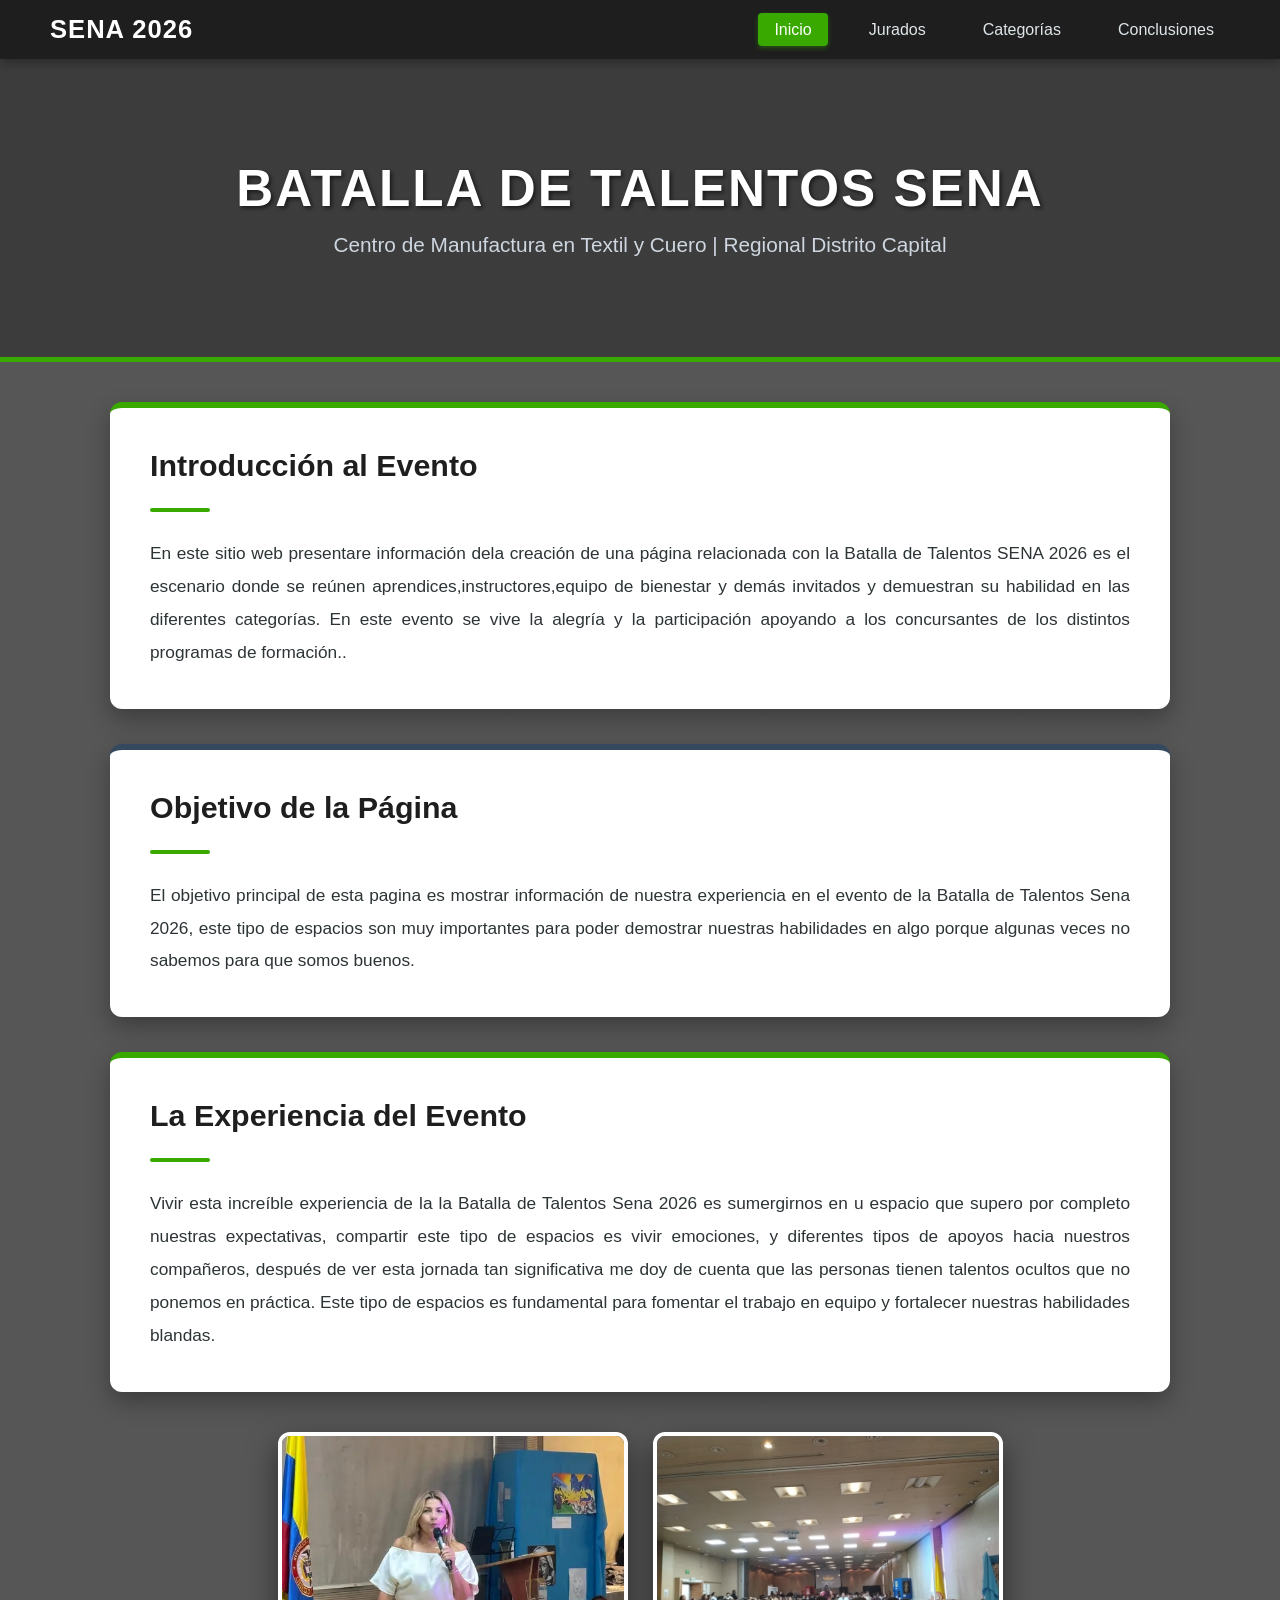
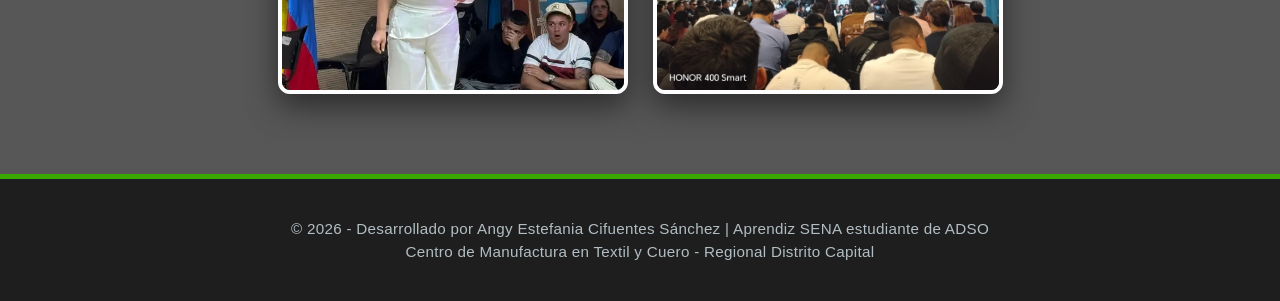
<file: index.html>
<!DOCTYPE html>
<html lang="es">
<head>
    <meta charset="UTF-8">
    <meta name="viewport" content="width=device-width, initial-scale=1.0">
    <title>Batalla de Talentos SENA - Inicio</title>
    <link rel="stylesheet" href="css/estilos.css">
</head>
<body>

    <nav class="navbar">
        <div class="nav-logo">SENA 2026</div>
        <ul class="nav-links">
            <li><a href="index.html" class="active">Inicio</a></li>
            <li><a href="paginas/jurados.html">Jurados</a></li>
            <li><a href="paginas/categorias.html">Categorías</a></li>
            <li><a href="paginas/conclusiones.html">Conclusiones</a></li>
        </ul>
    </nav>

    <header class="hero-section">
        <h1>Batalla de Talentos SENA</h1>
        <p>Centro de Manufactura en Textil y Cuero | Regional Distrito Capital</p>
    </header>

    <main class="main-container">
        
        <section class="section-card border-green">
            <h2>Introducción al Evento</h2>
            <div class="line-separator"></div>
            <p>En este sitio web presentare información dela creación de una página relacionada con la Batalla de Talentos SENA 2026 es el escenario donde se reúnen aprendices,instructores,equipo de bienestar y demás invitados y demuestran su habilidad en las diferentes categorías. En este evento se vive la alegría y la participación apoyando a los concursantes de los distintos programas de formación..</p>
        </section>

        <section class="section-card border-dark">
            <h2>Objetivo de la Página</h2>
            <div class="line-separator"></div>
            <p>El objetivo principal de esta pagina es mostrar información de nuestra experiencia en el evento de la Batalla de Talentos Sena 2026, este tipo de espacios son muy importantes para poder demostrar nuestras habilidades en algo porque algunas veces no sabemos para que somos buenos.</p>
        </section>

        <section class="section-card border-green">
            <h2>La Experiencia del Evento</h2>
            <div class="line-separator"></div>
            <p>Vivir esta increíble experiencia de la la Batalla de Talentos Sena 2026 es sumergirnos en u espacio que supero por completo nuestras expectativas, compartir este tipo de espacios es vivir emociones, y diferentes tipos de apoyos hacia nuestros compañeros, después de ver esta jornada tan significativa me doy de cuenta que las personas tienen talentos ocultos que no ponemos en práctica. Este tipo de espacios es fundamental para fomentar el trabajo en equipo y fortalecer nuestras habilidades blandas.</p>
        </section>

        <div class="inicio-fotos-fuera">
            <div class="inicio-foto-item">
                <img src="imagenes/imageninicio1.jpeg" alt="Participantes Batalla de Talentos" class="inicio-img">
            </div>
            <div class="inicio-foto-item">
                <img src="imagenes/imageninicio2.jpeg" alt="Público del evento SENA" class="inicio-img">
            </div>
        </div>

    </main>

    <footer class="main-footer">
        <p>&copy; 2026 - Desarrollado por Angy Estefania Cifuentes Sánchez | Aprendiz SENA estudiante de ADSO</p>
        <p>Centro de Manufactura en Textil y Cuero - Regional Distrito Capital</p>
    </footer>

</body>
</html>
</file>
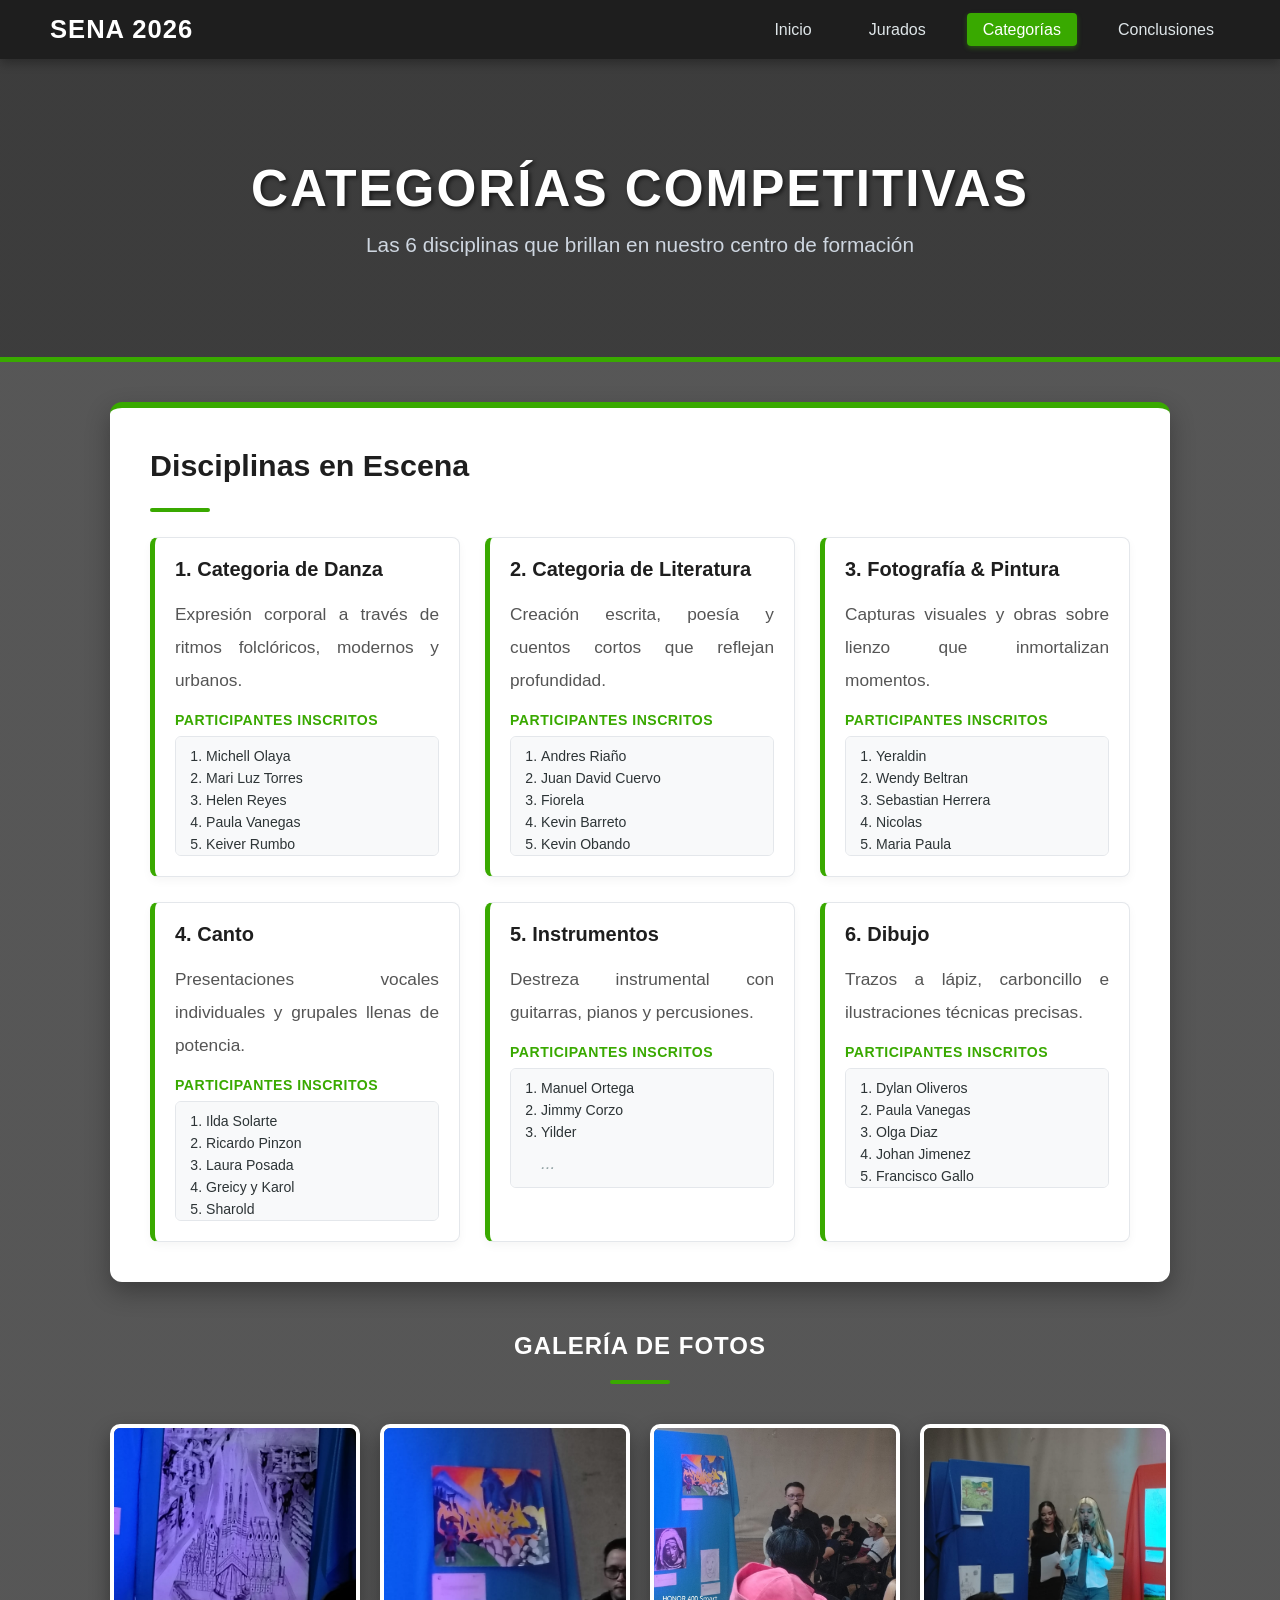
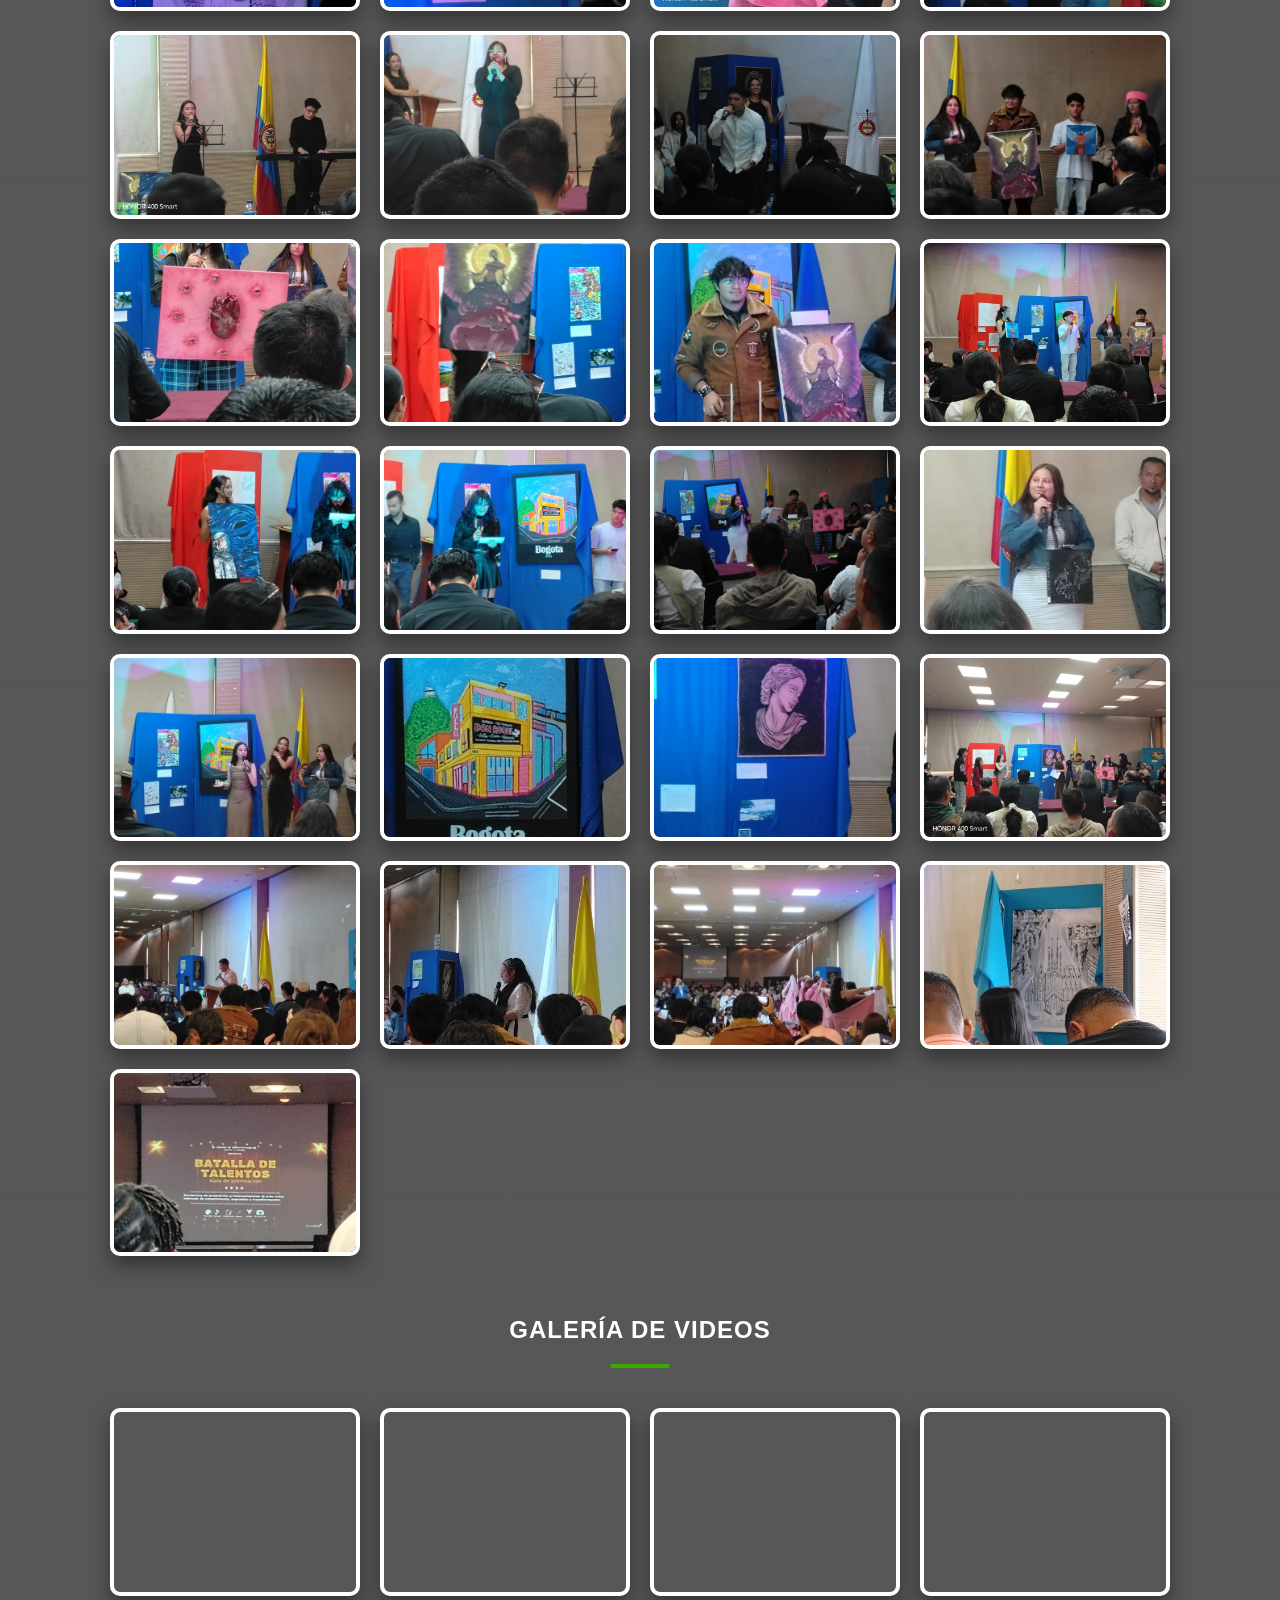
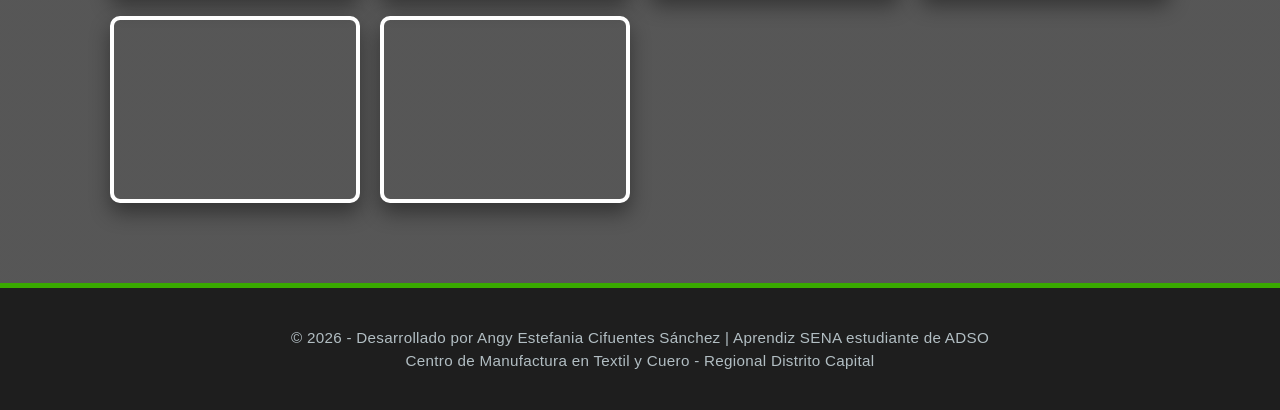
<file: paginas/categorias.html>
<!DOCTYPE html>
<html lang="es">
<head>
    <meta charset="UTF-8">
    <meta name="viewport" content="width=device-width, initial-scale=1.0">
    <title>Batalla de Talentos SENA - Categorías</title>
    <link rel="stylesheet" href="../css/estilos.css">
</head>
<body>

    <nav class="navbar">
        <div class="nav-logo">SENA 2026</div>
        <ul class="nav-links">
            <li><a href="../index.html">Inicio</a></li>
            <li><a href="jurados.html">Jurados</a></li>
            <li><a href="categorias.html" class="active">Categorías</a></li>
            <li><a href="conclusiones.html">Conclusiones</a></li>
        </ul>
    </nav>

    <header class="hero-section">
        <h1>Categorías Competitivas</h1>
        <p>Las 6 disciplinas que brillan en nuestro centro de formación</p>
    </header>

    <main class="main-container">
        
        <section class="section-card border-green">
            <h2>Disciplinas en Escena</h2>
            <div class="line-separator"></div>
            
            <div class="categorias-grid">
                
                <div class="categoria-box">
                    <h3>1. Categoria de Danza</h3>
                    <p class="categoria-desc">Expresión corporal a través de ritmos folclóricos, modernos y urbanos.</p>
                    
                    <h4>Participantes Inscritos</h4>
                    <div class="concursantes-lista">
                        <ol>
                            <li>Michell Olaya</li>  <li>Mari Luz Torres</li> 
                            <li>Helen Reyes</li>  <li>Paula Vanegas</li> 
                            <li>Keiver Rumbo</li>  <li>Samuel Ramirez</li> 
                            <li>Astrid Leon</li> 
                            <li>Daniel ospina</li>  
                        </ol>
                    </div>
                </div>

                <div class="categoria-box">
                    <h3>2. Categoria de Literatura</h3>
                    <p class="categoria-desc">Creación escrita, poesía y cuentos cortos que reflejan profundidad.</p>

                    <h4>Participantes Inscritos </h4>
                    <div class="concursantes-lista">
                        <ol>
                            <li>Andres Riaño</li> <li>Juan David Cuervo</li> <li>Fiorela</li>
                            <li>Kevin Barreto</li> <li>Kevin Obando</li> <li>Angie Oyo</li>
                            <li>Hugo Torres</li> 
                            <p class="placeholder-text">...</p>
                        </ol>
                    </div>
                </div>

                <div class="categoria-box">
                    <h3>3. Fotografía & Pintura</h3>
                    <p class="categoria-desc">Capturas visuales y obras sobre lienzo que inmortalizan momentos.</p>

                    <h4>Participantes Inscritos </h4>
                    <div class="concursantes-lista">
                        <ol>
                            <li>Yeraldin</li> <li>Wendy Beltran</li> <li>Sebastian Herrera</li>
                            <li>Nicolas</li> <li>Maria Paula</li> <li>Lina Torres</li>
                            <li>Wendy Merchan</li>  
                        </ol>
                    </div>
                </div>

                <div class="categoria-box">
                    <h3>4. Canto</h3>
                    <p class="categoria-desc">Presentaciones vocales individuales y grupales llenas de potencia.</p>

                    <h4>Participantes Inscritos </h4>
                    <div class="concursantes-lista">
                        <ol>
                            <li>Ilda Solarte</li> <li>Ricardo Pinzon</li> <li>Laura Posada</li>
                            <li>Greicy y Karol</li> <li>Sharold</li>
                            <p class="placeholder-text">...</p>
                        </ol>
                    </div>
                </div>

                <div class="categoria-box">
                    <h3>5. Instrumentos</h3>
                    <p class="categoria-desc">Destreza instrumental con guitarras, pianos y percusiones.</p>

                    <h4>Participantes Inscritos </h4>
                    <div class="concursantes-lista">
                        <ol>
                            <li>Manuel Ortega</li> <li>Jimmy Corzo</li> <li>Yilder</li>
                            <p class="placeholder-text"> ...</p>
                        </ol>
                    </div>
                </div>

                <div class="categoria-box">
                    <h3>6. Dibujo</h3>
                    <p class="categoria-desc">Trazos a lápiz, carboncillo e ilustraciones técnicas precisas.</p>

                    <h4>Participantes Inscritos </h4>
                    <div class="concursantes-lista">
                        <ol>
                            <li>Dylan Oliveros</li> <li>Paula Vanegas</li> <li>Olga Diaz</li>
                             <li>Johan Jimenez</li> <li>Francisco Gallo</li> <li>Joseph Zapata</li>
                              <li>Darwin</li> <li>Samuel Vargas</li> <li>Yeraldin Pardo</li>
                               <li>Jean Carlos Araujo</li> 
                            <p class="placeholder-text"> ...</p>
                        </ol>
                    </div>
                </div>

            </div>
        </section>

        <h2 style="color: white; text-align: center; margin-top: 50px; text-transform: uppercase; font-size: 1.5rem; letter-spacing: 1px;">Galería de Fotos</h2>
        <div style="width: 60px; height: 4px; background-color: #39A900; margin: 10px auto 30px auto; border-radius: 2px;"></div>

        <div class="galeria-abajo-container">
            <div class="galeria-abajo-item"><img src="../imagenes/imagencategoria1.jpeg" alt="Talento 1" class="galeria-abajo-img"></div>
            <div class="galeria-abajo-item"><img src="../imagenes/imagencategoria2.jpeg" alt="Talento 2" class="galeria-abajo-img"></div>
            <div class="galeria-abajo-item"><img src="../imagenes/imagencategoria3.jpeg" alt="Talento 3" class="galeria-abajo-img"></div>
            <div class="galeria-abajo-item"><img src="../imagenes/imagencategoria4.jpeg" alt="Talento 4" class="galeria-abajo-img"></div>
            <div class="galeria-abajo-item"><img src="../imagenes/imagencategoria5.jpeg" alt="Talento 5" class="galeria-abajo-img"></div>
            <div class="galeria-abajo-item"><img src="../imagenes/imagencategoria6.jpeg" alt="Talento 6" class="galeria-abajo-img"></div>
            <div class="galeria-abajo-item"><img src="../imagenes/imagencategoria7.jpeg" alt="Talento 7" class="galeria-abajo-img"></div>
            <div class="galeria-abajo-item"><img src="../imagenes/imagencategoria8.jpeg" alt="Talento 8" class="galeria-abajo-img"></div>
            <div class="galeria-abajo-item"><img src="../imagenes/imagencategoria9.jpeg" alt="Talento 9" class="galeria-abajo-img"></div>
            <div class="galeria-abajo-item"><img src="../imagenes/imagencategoria10.jpeg" alt="Talento 10" class="galeria-abajo-img"></div>
            <div class="galeria-abajo-item"><img src="../imagenes/imagencategoria11.jpeg" alt="Talento 11" class="galeria-abajo-img"></div>
            <div class="galeria-abajo-item"><img src="../imagenes/imagencategoria12.jpeg" alt="Talento 12" class="galeria-abajo-img"></div>
            <div class="galeria-abajo-item"><img src="../imagenes/imagencategoria13.jpeg" alt="Talento 13" class="galeria-abajo-img"></div>
            <div class="galeria-abajo-item"><img src="../imagenes/imagencategoria14.jpeg" alt="Talento 14" class="galeria-abajo-img"></div>
            <div class="galeria-abajo-item"><img src="../imagenes/imagencategoria15.jpeg" alt="Talento 15" class="galeria-abajo-img"></div>
            <div class="galeria-abajo-item"><img src="../imagenes/imagencategoria16.jpeg" alt="Talento 16" class="galeria-abajo-img"></div>
            <div class="galeria-abajo-item"><img src="../imagenes/imagencategoria17.jpeg" alt="Talento 17" class="galeria-abajo-img"></div>
            <div class="galeria-abajo-item"><img src="../imagenes/imagencategoria18.jpeg" alt="Talento 18" class="galeria-abajo-img"></div>
            <div class="galeria-abajo-item"><img src="../imagenes/imagencategoria19.jpeg" alt="Talento 19" class="galeria-abajo-img"></div>
            <div class="galeria-abajo-item"><img src="../imagenes/imagencategoria20.jpeg" alt="Talento 20" class="galeria-abajo-img"></div>
            <div class="galeria-abajo-item"><img src="../imagenes/imagencategoria21.jpeg" alt="Talento 21" class="galeria-abajo-img"></div>
            <div class="galeria-abajo-item"><img src="../imagenes/imagencategoria22.jpeg" alt="Talento 22" class="galeria-abajo-img"></div>
            <div class="galeria-abajo-item"><img src="../imagenes/imagencategoria23.jpeg" alt="Talento 23" class="galeria-abajo-img"></div>
            <div class="galeria-abajo-item"><img src="../imagenes/imagencategoria24.jpeg" alt="Talento 24" class="galeria-abajo-img"></div>
            <div class="galeria-abajo-item"><img src="../imagenes/imagencategoria25.jpeg" alt="Talento 25" class="galeria-abajo-img"></div>
        </div>

        <h2 style="color: white; text-align: center; margin-top: 60px; text-transform: uppercase; font-size: 1.5rem; letter-spacing: 1px;">Galería de Videos</h2>
        <div style="width: 60px; height: 4px; background-color: #39A900; margin: 10px auto 30px auto; border-radius: 2px;"></div>

        <div class="galeria-abajo-container">
            <div class="galeria-abajo-item">
                <iframe 
                    src="https://www.youtube.com/embed/Wp1kvv2cxzI" 
                    title="video 2" 
                    frameborder="0" 
                    allow="accelerometer; autoplay; clipboard-write; encrypted-media; gyroscope; picture-in-picture" 
                    allowfullscreen
                    class="galeria-abajo-img">
                </iframe>
            </div>
            <div class="galeria-abajo-item">
                <iframe 
                    src="https://www.youtube.com/embed/ZiRVTa1Al_k" 
                    title="video 3" 
                    frameborder="0" 
                    allow="accelerometer; autoplay; clipboard-write; encrypted-media; gyroscope; picture-in-picture" 
                    allowfullscreen
                    class="galeria-abajo-img">
                </iframe>
            </div>
            <div class="galeria-abajo-item">
                <iframe 
                    src="https://www.youtube.com/embed/_ejWbpoMeGc" 
                    title="video 4" 
                    frameborder="0" 
                    allow="accelerometer; autoplay; clipboard-write; encrypted-media; gyroscope; picture-in-picture" 
                    allowfullscreen
                    class="galeria-abajo-img">
                </iframe>
            </div>
            <div class="galeria-abajo-item">
                <iframe 
                    src="https://www.youtube.com/embed/1o1L8ywYomQ" 
                    title="video 5" 
                    frameborder="0" 
                    allow="accelerometer; autoplay; clipboard-write; encrypted-media; gyroscope; picture-in-picture" 
                    allowfullscreen
                    class="galeria-abajo-img">
                </iframe>
            </div>
            <div class="galeria-abajo-item">
                <iframe 
                    src="https://www.youtube.com/embed/3nouqkULUZY" 
                    title="video 6" 
                    frameborder="0" 
                    allow="accelerometer; autoplay; clipboard-write; encrypted-media; gyroscope; picture-in-picture" 
                    allowfullscreen
                    class="galeria-abajo-img">
                </iframe>
            </div>
            <div class="galeria-abajo-item">
                <iframe
                    src="https://www.youtube.com/embed/KM2PBfxvbUw" 
                    title="video 1" 
                    frameborder="0" 
                    allow="accelerometer; autoplay; clipboard-write; encrypted-media; gyroscope; picture-in-picture" 
                    allowfullscreen
                    class="galeria-abajo-img">
                </iframe>
            </div>
        </div>

    </main>

    <footer class="main-footer">
        <p>&copy; 2026 - Desarrollado por Angy Estefania Cifuentes Sánchez | Aprendiz SENA estudiante de ADSO</p>
        <p>Centro de Manufactura en Textil y Cuero - Regional Distrito Capital</p>
    </footer>

</body>
</html>
</file>
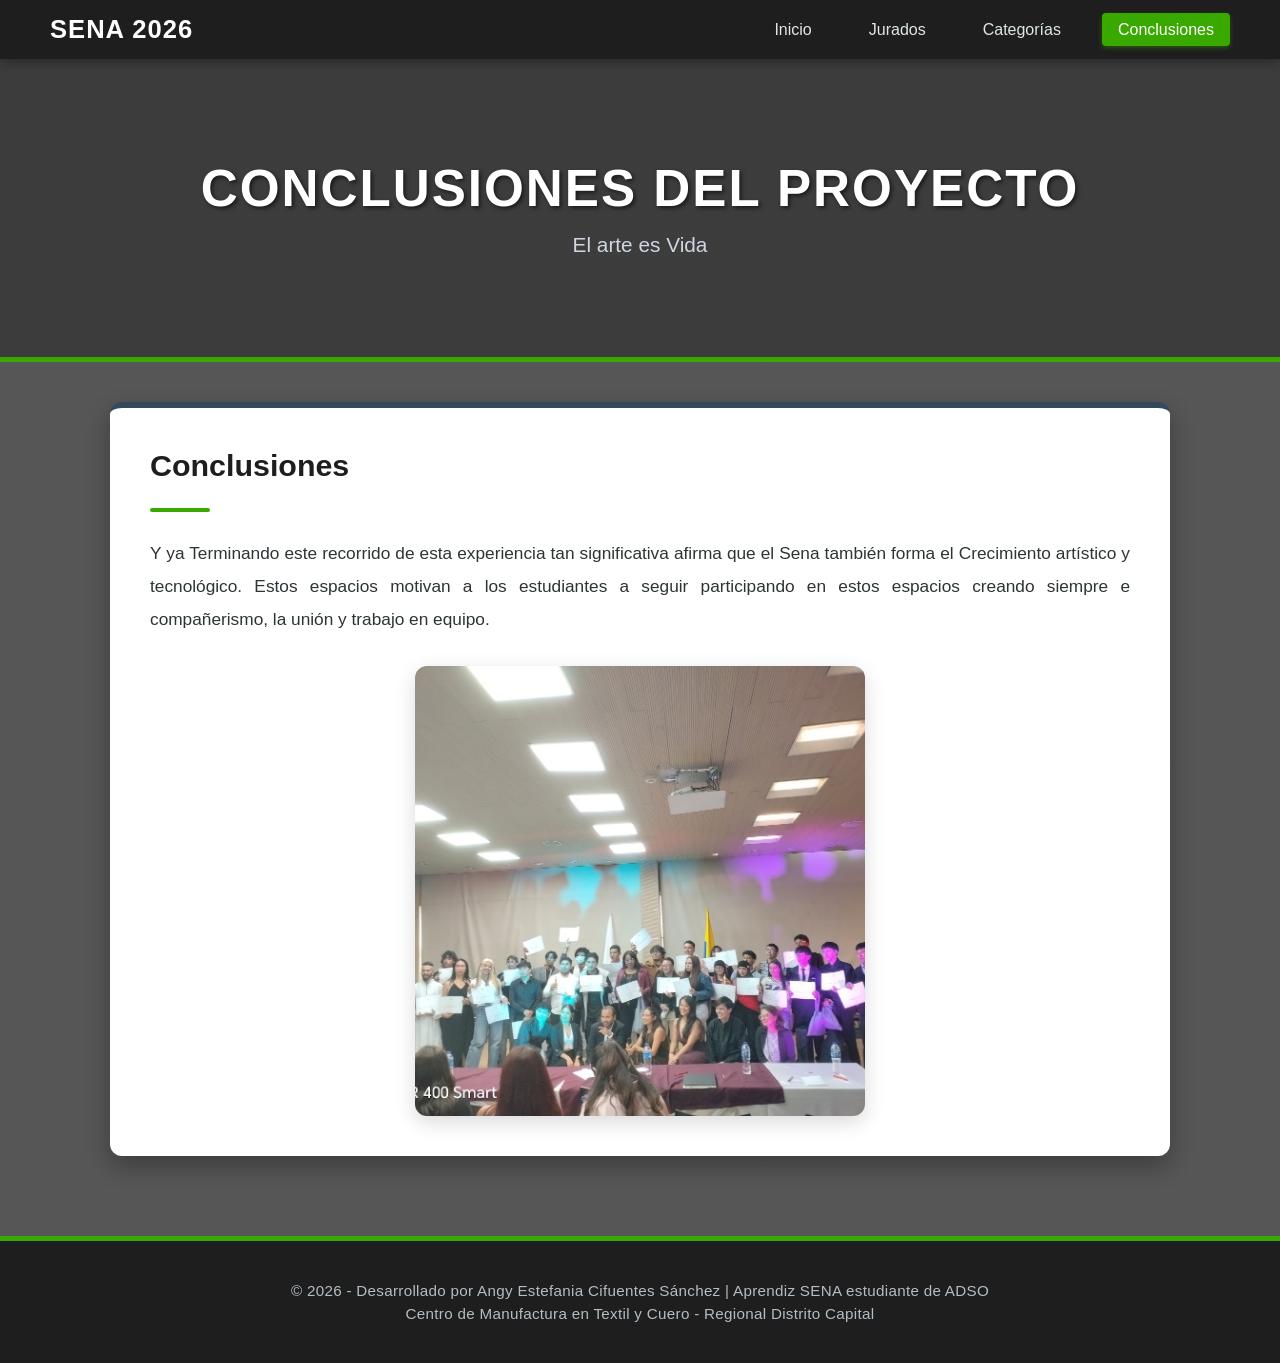
<file: paginas/conclusiones.html>
<!DOCTYPE html>
<html lang="es">
<head>
    <meta charset="UTF-8">
    <meta name="viewport" content="width=device-width, initial-scale=1.0">
    <title>Batalla de Talentos SENA - Conclusiones</title>
    <link rel="stylesheet" href="../css/estilos.css">
</head>
<body>

    <nav class="navbar">
        <div class="nav-logo">SENA 2026</div>
        <ul class="nav-links">
            <li><a href="../index.html">Inicio</a></li>
            <li><a href="jurados.html">Jurados</a></li>
            <li><a href="categorias.html">Categorías</a></li>
            <li><a href="conclusiones.html" class="active">Conclusiones</a></li>
        </ul>
    </nav>

    <header class="hero-section">
        <h1>Conclusiones del Proyecto</h1>
        <p>El arte es Vida</p>
    </header>

    <main class="main-container">
        
        <section class="section-card border-dark">
            <h2>Conclusiones</h2>
            <div class="line-separator"></div>
            
            <p>Y ya Terminando este recorrido de esta experiencia tan significativa afirma que el Sena también forma el Crecimiento artístico y tecnológico. Estos espacios motivan a los estudiantes a seguir participando en estos espacios creando siempre e compañerismo, la unión y trabajo en equipo.</p>
            
            <div class="conclusiones-img-container">
                <img src="../imagenes/imagenconclusiones.jpg" alt="Cierre del evento Batalla de Talentos" class="conclusiones-img">
            </div>
        </section>

    </main>

    <footer class="main-footer">
        <p>&copy; 2026 - Desarrollado por Angy Estefania Cifuentes Sánchez | Aprendiz SENA estudiante de ADSO</p>
        <p>Centro de Manufactura en Textil y Cuero - Regional Distrito Capital</p>
    </footer>

</body>
</html>
</file>
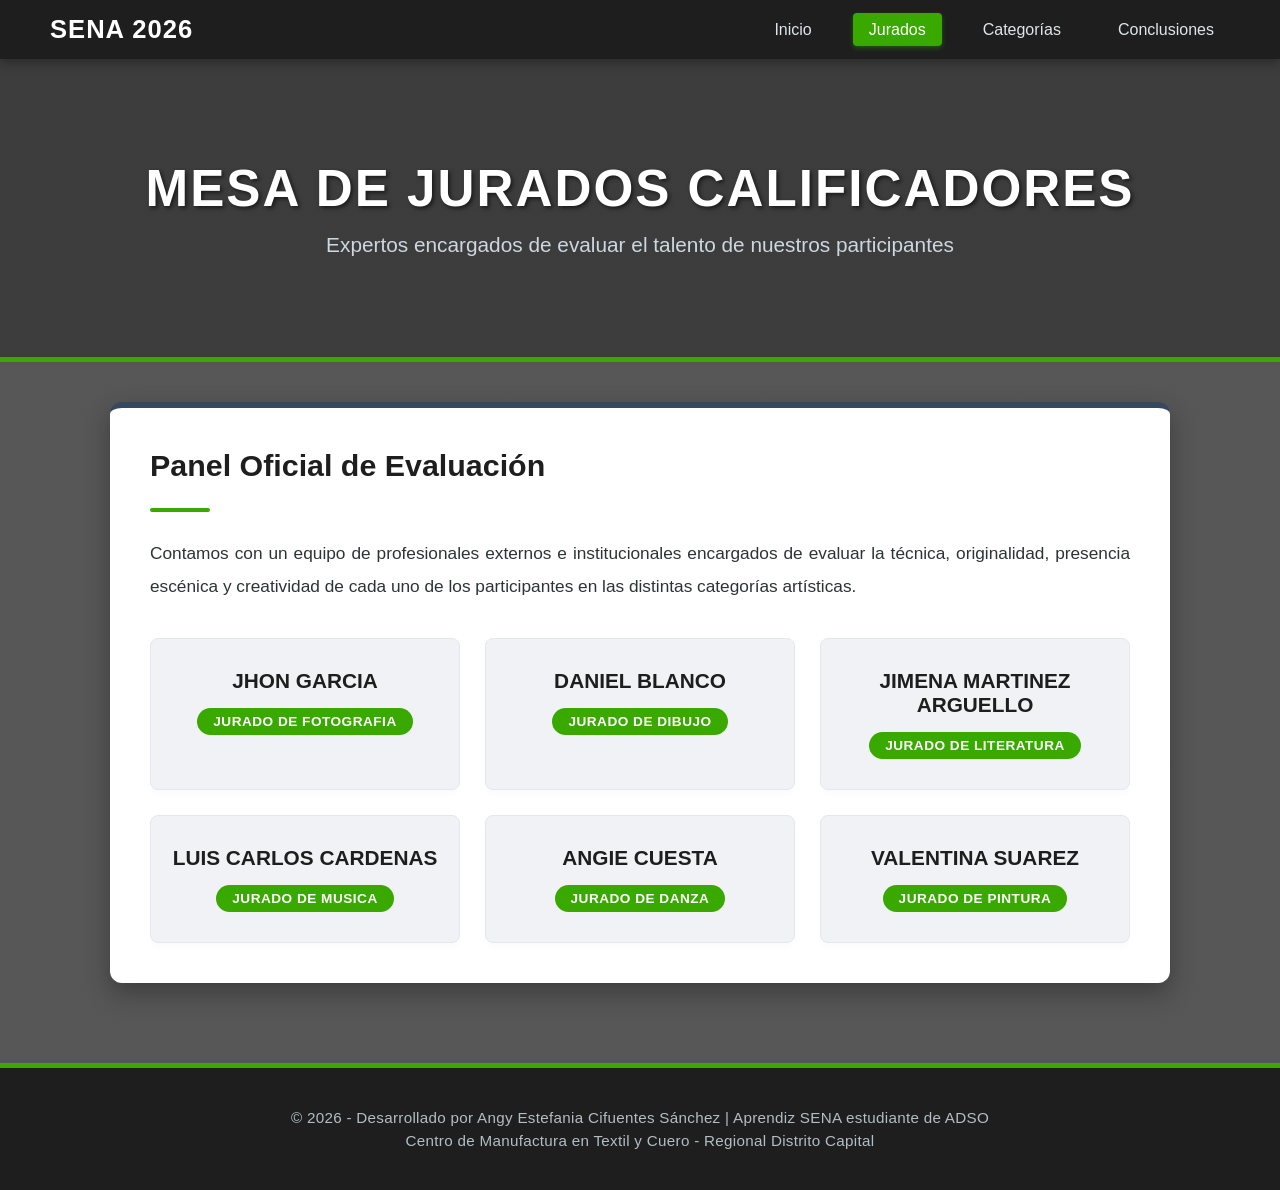
<file: paginas/jurados.html>
<!DOCTYPE html>
<html lang="es">
<head>
    <meta charset="UTF-8">
    <meta name="viewport" content="width=device-width, initial-scale=1.0">
    <title>Batalla de Talentos SENA - Jurados</title>
    <link rel="stylesheet" href="../css/estilos.css">
</head>
<body>

    <nav class="navbar">
        <div class="nav-logo">SENA 2026</div>
        <ul class="nav-links">
             <li><a href="../index.html">Inicio</a></li>
            <li><a href="jurados.html" class="active">Jurados</a></li>
            <li><a href="categorias.html">Categorías</a></li>
            <li><a href="conclusiones.html">Conclusiones</a></li>
        </ul>
    </nav>

    <header class="hero-section">
        <h1>Mesa de Jurados Calificadores</h1>
        <p>Expertos encargados de evaluar el talento de nuestros participantes</p>
    </header>

    <main class="main-container">
        
        <section class="section-card border-dark">
            <h2>Panel Oficial de Evaluación</h2>
            <div class="line-separator"></div>
            <p>Contamos con un equipo de profesionales externos e institucionales encargados de evaluar la técnica, originalidad, presencia escénica y creatividad de cada uno de los participantes en las distintas categorías artísticas.</p>
            
            <div class="jurados-grid">
                
                <div class="jurado-item">
                    <h3>JHON GARCIA</h3>
                    <span class="role-badge">Jurado de Fotografia</span>
                </div>
                
                <div class="jurado-item">
                    <h3>DANIEL BLANCO</h3>
                    <span class="role-badge">Jurado de dibujo</span>
                </div>
                
                <div class="jurado-item">
                    <h3>JIMENA MARTINEZ ARGUELLO</h3>
                    <span class="role-badge">Jurado de literatura</span>
                </div>

                <div class="jurado-item">
                    <h3>LUIS CARLOS CARDENAS</h3>
                    <span class="role-badge">Jurado de Musica</span>
                </div>

                <div class="jurado-item">
                    <h3>ANGIE CUESTA</h3>
                    <span class="role-badge">Jurado de danza</span>
                </div>

                <div class="jurado-item">
                    <h3>VALENTINA SUAREZ</h3>
                    <span class="role-badge">Jurado de pintura</span>
                </div>

            </div>
        </section>

    </main>

    <footer class="main-footer">
        <p>&copy; 2026 - Desarrollado por Angy Estefania Cifuentes Sánchez | Aprendiz SENA estudiante de ADSO</p>
        <p>Centro de Manufactura en Textil y Cuero - Regional Distrito Capital</p>
    </footer>

</body>
</html>
</file>
<file: css/estilos.css>
:root {
    --primary-sena: #39A900;       
    --dark-sena: #1e1e1e;         
    --dark-secondary: #2d3436;     
    --card-color: #ffffff;         
    --text-muted: #b2bec3;         
    
   
    --bg-completo: url('https://images.unsplash.com/photo-1514525253161-7a46d19cd819?q=80&w=1920');
}

* {
    box-sizing: border-box;
}

body {
    font-family: 'Segoe UI', Tahoma, Geneva, Verdana, sans-serif;
    margin: 0;
    padding: 0;
    
    
    background: linear-gradient(rgba(30, 30, 30, 0.75), rgba(30, 30, 30, 0.75)), 
                var(--bg-completo) no-repeat center center fixed;
    background-size: cover;
    
    color: var(--dark-secondary);
}

.navbar {
    display: flex;
    justify-content: space-between;
    align-items: center;
    background-color: var(--dark-sena);
    padding: 15px 50px;
    box-shadow: 0 4px 10px rgba(0,0,0,0.3);
    position: sticky;
    top: 0;
    z-index: 1000;
}

.nav-logo {
    color: white;
    font-size: 1.6rem;
    font-weight: bold;
    letter-spacing: 1px;
}

.nav-links {
    list-style: none;
    display: flex;
    margin: 0;
    padding: 0;
}

.nav-links li {
    margin-left: 25px;
}

.nav-links a {
    color: #dfe6e9;
    text-decoration: none;
    font-size: 1rem;
    font-weight: 500;
    padding: 8px 16px;
    border-radius: 4px;
    transition: all 0.3s ease;
}


.nav-links a:hover, .nav-links a.active {
    background-color: var(--primary-sena);
    color: white;
    box-shadow: 0 2px 5px rgba(57, 169, 0, 0.4);
}


.hero-section {
    background: rgba(0, 0, 0, 0.3);
    color: white;
    text-align: center;
    padding: 100px 20px;
    border-bottom: 5px solid var(--primary-sena);
}

.hero-section h1 {
    margin: 0;
    font-size: 3.2rem;
    text-transform: uppercase;
    letter-spacing: 2px;
    text-shadow: 2px 2px 4px rgba(0,0,0,0.6);
}

.hero-section p {
    margin: 15px 0 0;
    font-size: 1.3rem;
    color: #ced6e0;
}


.main-container {
    max-width: 1100px; 
    margin: 40px auto;
    padding: 0 20px;
}

.section-card {
    background-color: var(--card-color);
    padding: 40px;
    margin-bottom: 35px;
    border-radius: 12px;
    box-shadow: 0 10px 25px rgba(0,0,0,0.3); 
    transition: transform 0.3s ease;
}

.section-card:hover {
    transform: translateY(-3px);
}


.border-green { border-top: 6px solid var(--primary-sena); }
.border-dark { border-top: 6px solid #34495e; }

.section-card h2 {
    margin-top: 0;
    font-size: 1.9rem;
    color: var(--dark-sena);
}


.line-separator {
    width: 60px;
    height: 4px;
    background-color: var(--primary-sena);
    margin-bottom: 25px;
    border-radius: 2px;
}

.section-card p {
    line-height: 1.9;
    font-size: 1.08rem;
    text-align: justify;
    margin-bottom: 0;
}


.jurados-grid {
    display: grid;
    grid-template-columns: repeat(auto-fill, minmax(280px, 1fr));
    gap: 25px;
    margin-top: 35px;
}

.jurado-item {
    background-color: #f1f2f6;
    padding: 30px 20px;
    border-radius: 8px;
    text-align: center;
    border: 1px solid #e4e7eb;
    box-shadow: 0 4px 6px rgba(0,0,0,0.02);
}

.jurado-item h3 {
    margin: 0 0 15px 0;
    color: var(--dark-sena);
    font-size: 1.3rem;
}

.role-badge {
    display: inline-block;
    background-color: var(--primary-sena);
    color: white;
    padding: 6px 16px;
    font-size: 0.85rem;
    border-radius: 20px;
    font-weight: bold;
    text-transform: uppercase;
    letter-spacing: 0.5px;
}


.categorias-grid {
    display: grid;
    grid-template-columns: repeat(auto-fill, minmax(280px, 1fr));
    gap: 25px;
    margin-top: 20px;
}

.categoria-box {
    background-color: #ffffff;
    padding: 20px;
    border-radius: 8px;
    border: 1px solid #e4e7eb;
    border-left: 5px solid var(--primary-sena);
    box-shadow: 0 4px 10px rgba(0,0,0,0.04);
}

.categoria-box h3 {
    margin-top: 0;
    margin-bottom: 8px;
    color: var(--dark-sena);
    font-size: 1.25rem;
}

.categoria-desc {
    font-size: 0.92rem;
    color: #555;
    line-height: 1.5;
    margin-bottom: 15px;
}

.categoria-box h4 {
    margin: 15px 0 8px 0;
    font-size: 0.88rem;
    color: var(--primary-sena);
    text-transform: uppercase;
    letter-spacing: 0.5px;
}


.concursantes-lista {
    background-color: #f8f9fa;
    border: 1px solid #e4e7eb;
    border-radius: 6px;
    max-height: 120px;
    overflow-y: auto;
    padding: 8px 12px;
}

.concursantes-lista ol {
    margin: 0;
    padding-left: 18px;
}

.concursantes-lista li {
    font-size: 0.88rem;
    color: #2d3436;
    padding: 3px 0;
}


.concursantes-lista::-webkit-scrollbar {
    width: 4px;
}
.concursantes-lista::-webkit-scrollbar-thumb {
    background-color: #cbd5e1;
    border-radius: 4px;
}

.placeholder-text {
    font-size: 0.8rem;
    color: #95a5a6;
    font-style: italic;
    margin: 4px 0;
}


.conclusiones-img-container {
    width: 100%;
    max-width: 450px;         
    aspect-ratio: 1 / 1;      
    overflow: hidden;
    border-radius: 12px;      
    margin: 30px auto 0 auto; 
    box-shadow: 0 6px 20px rgba(0,0,0,0.15); 
}

.conclusiones-img {
    width: 100%;
    height: 100%;
    object-fit: cover;        
    object-position: center;  
}


.inicio-fotos-fuera {
    display: flex;
    gap: 25px;
    margin-top: 40px;
    justify-content: center;
}

.inicio-foto-item {
    flex: 1;
    max-width: 350px;          
    aspect-ratio: 4 / 3;       
    overflow: hidden;
    border-radius: 12px;
    border: 4px solid #ffffff; 
    box-shadow: 0 12px 30px rgba(0,0,0,0.5); 
}

.inicio-img {
    width: 100%;
    height: 100%;
    object-fit: cover;        
    object-position: center;
}


.galeria-abajo-container {
    display: grid;
   
    grid-template-columns: repeat(auto-fill, minmax(220px, 1fr));
    gap: 20px;         
    margin-top: 40px;   
    width: 100%;
}

.galeria-abajo-item {
    width: 100%;
    aspect-ratio: 4 / 3;       
    overflow: hidden;
    border-radius: 10px;
    border: 4px solid #ffffff; 
    box-shadow: 0 10px 20px rgba(0,0,0,0.4);
    transition: transform 0.3s ease;
}


.galeria-abajo-item:hover {
    transform: scale(1.03);
}

.galeria-abajo-img {
    width: 100%;
    height: 100%;
    object-fit: cover;
    object-position: center;
}


.main-footer {
    background-color: var(--dark-sena);
    color: #b2bec3;
    text-align: center;
    padding: 35px 20px;
    margin-top: 80px;
    border-top: 5px solid var(--primary-sena);
}

.main-footer p {
    margin: 6px 0;
    font-size: 0.95rem;
    letter-spacing: 0.3px;
}


@media (max-width: 768px) {
    .navbar {
        flex-direction: column;
        padding: 15px 20px;
    }
    .nav-links {
        margin-top: 15px;
    }
    .nav-links li {
        margin: 0 10px;
    }
    .hero-section h1 {
        font-size: 2.2rem;
    }
    .categorias-grid {
        grid-template-columns: 1fr;
    }
    .inicio-fotos-fuera {
        flex-direction: column;
        align-items: center;
    }
    .inicio-foto-item {
        width: 100%;
        max-width: 350px;
    }
    .galeria-abajo-container {
        
        grid-template-columns: repeat(auto-fill, minmax(160px, 1fr));
        gap: 12px;
    }
}
</file>
